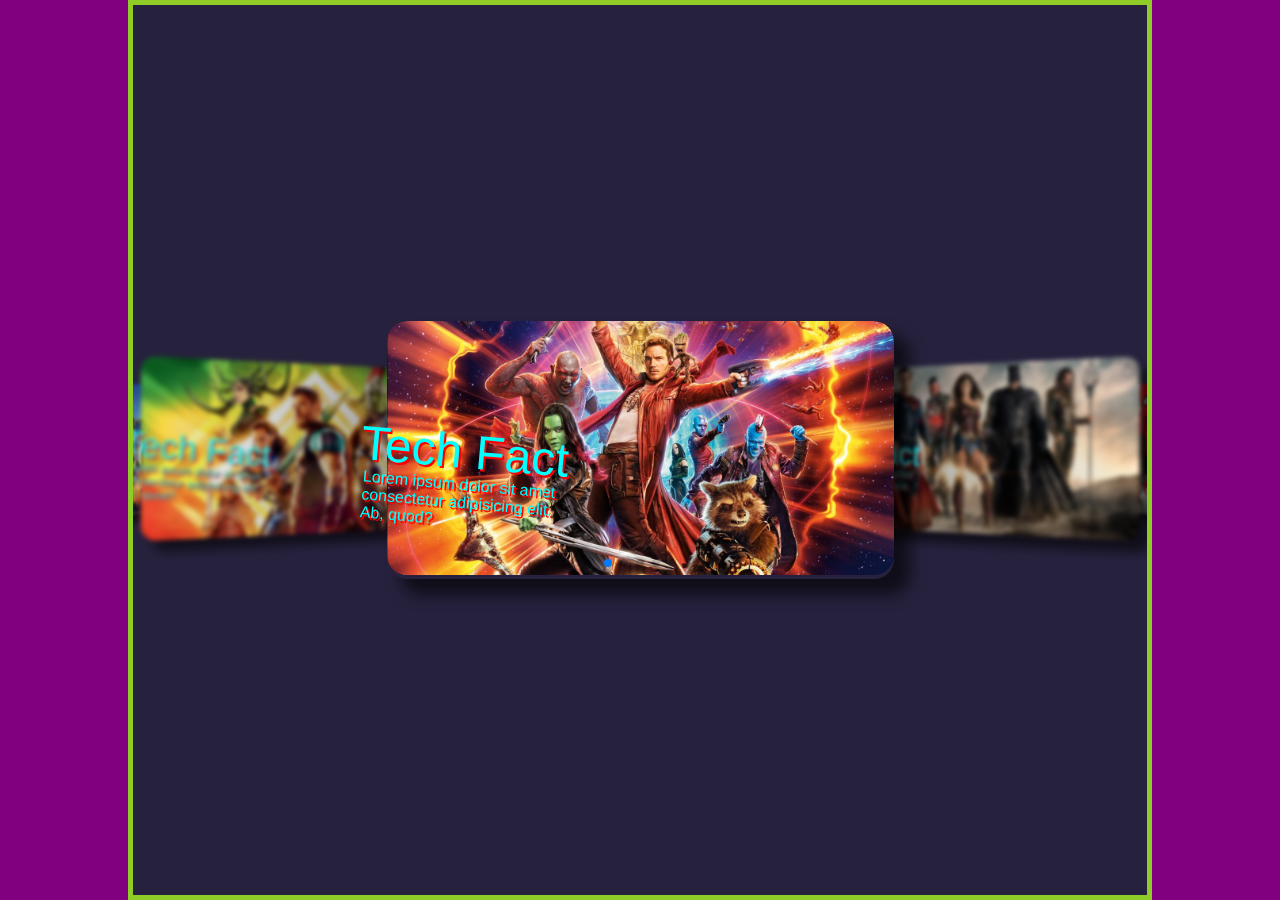
<file: carousel-master/carousel-master/index.html>
<!DOCTYPE html>
<html lang="en">
<head>
    <meta charset="UTF-8">
    <meta http-equiv="X-UA-Compatible" content="IE=edge">
    <meta name="viewport" content="width=device-width, initial-scale=1.0">
    <title>Carousel by Manish</title>
    <link rel="stylesheet" href="style.css">
    <!-- Link Swiper's CSS carousel -->
    <link rel="stylesheet" href="https://unpkg.com/swiper/swiper-bundle.min.css"/>
</head>
<body>
    <div id="outer-cont" style="background-color: purple;">
        <div id="carousel" style="border: 5px solid rgb(143, 204, 39);">

            <section id="scroll-container-section">
                <div class="swiper-container">
                    <div class="swiper-wrapper">
                      <div class="swiper-slide">               
                        <div class="testimonialBox">
                            <div class="content swiper">
                                <img src="certificates/guardians-of-the-galaxy.jpg" class="carousel-img" alt="guardians-of-the-galaxy">
                              </div>
                        </div>
                      </div>
                      <div class="swiper-slide">               
                        <div class="testimonialBox">
                            <div class="content">
                                <img src="certificates/justice-league.jpg" class="carousel-img" alt="justice-league">
                            </div>
                        </div>
                      </div>
                      <div class="swiper-slide">               
                        <div class="testimonialBox">
                            <div class="content">
                                <img src="certificates/spider-man.jpg" class="carousel-img" alt="spider-man">
                            </div>
                        </div>
                      </div>
                      <div class="swiper-slide">               
                        <div class="testimonialBox">
                            <div class="content">
                                <img src="certificates/suicide-squad.jpg" class="carousel-img" alt="suicide-squad">
                            </div>
                        </div>
                      </div>
                      <div class="swiper-slide">               
                        <div class="testimonialBox">
                            <div class="content">
                                <img src="certificates/thor-ragnarok.jpg" class="carousel-img" alt="thor-ragnarok">
                            </div>
                        </div>
                      </div>
                    </div>
                    <div class="swiper-pagination"></div>
                </div>
            </section>

    </div>
    </div>
<!-- Swiper JS -->
<script src="https://unpkg.com/swiper/swiper-bundle.min.js"></script>
<!-- Initialize Swiper -->
<script>
// ---------by me

function myFunction(x) {
  if (x.matches) {
    var swiper = new Swiper(".swiper-container", {
        effect: "coverflow",
        grabCursor: true,
        centeredSlides: true,
        slidesPerView: "auto",
        spaceBetween: -20,
        parallax: true,
        coverflowEffect: {
            rotate: 20,
      stretch: 0,
      depth: 315,
      modifier: 2,
      slideShadows: true,
    },
    autoplay: {
      delay: 1000,
      disableOnInteraction: false,
    },
    pagination: {
        el: ".swiper-pagination",
        clickable: true,
    },
    loop: true,

    keyboard: {
    enabled: true,
    onlyInViewport: false,
    },

    mousewheel: {
        invert: true,
    },
    effect: 'cube',
  cubeEffect: {
    slideShadows: false,
  },
});
  } else {
    var swiper = new Swiper(".swiper-container", {
        effect: "coverflow",
        grabCursor: true,
        centeredSlides: true,
        slidesPerView: "auto",
        spaceBetween: -20,
        coverflowEffect: {
            rotate: 20,
      stretch: 0,
      depth: 315,
      modifier: 2,
      slideShadows: true,
    },
    autoplay: {
      delay: 1000,
      disableOnInteraction: false,
    },
    pagination: {
        el: ".swiper-pagination",
        clickable: true,
    },
    loop: true,

    keyboard: {
    enabled: true,
    onlyInViewport: false,
    },

    mousewheel: {
        invert: true,
    },
});
  }
}
var x = window.matchMedia("(max-width: 700px)")
myFunction(x)
x.addListener(myFunction)
</script>
</body>
</html>
</file>
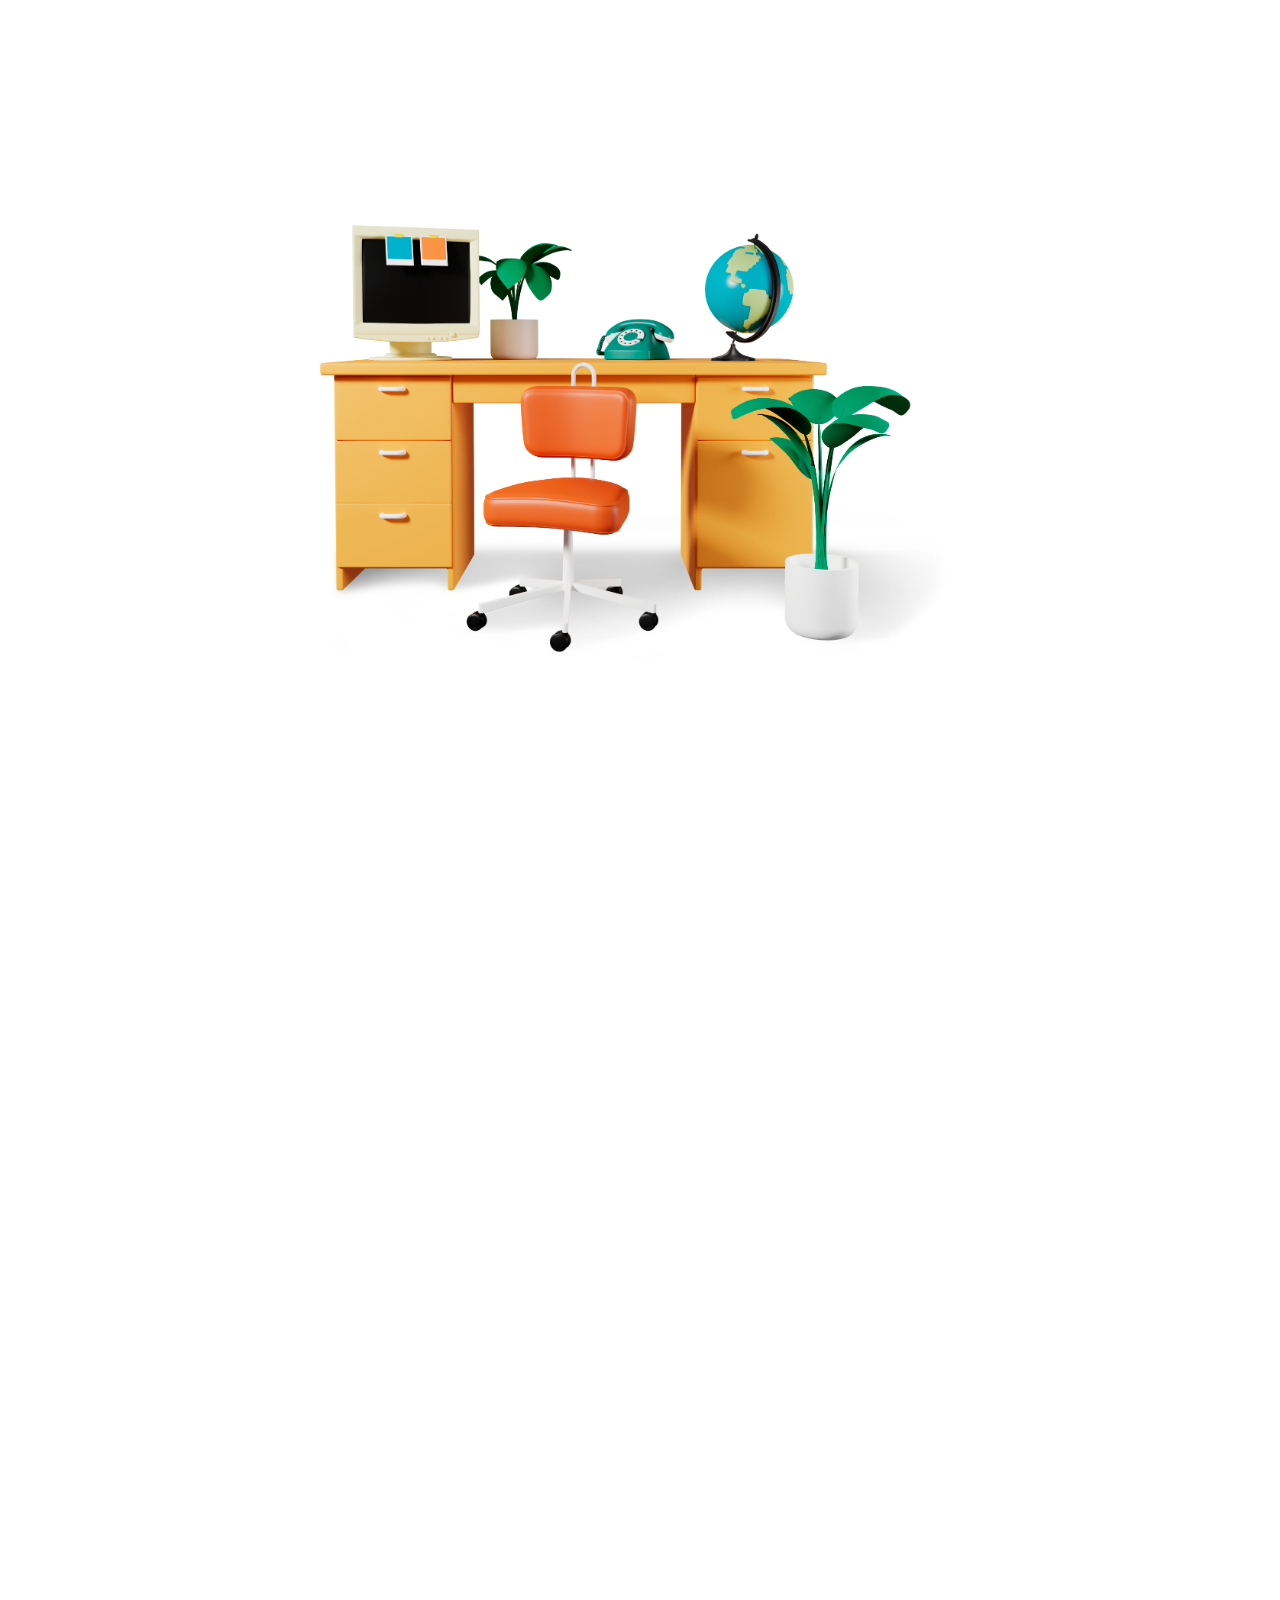
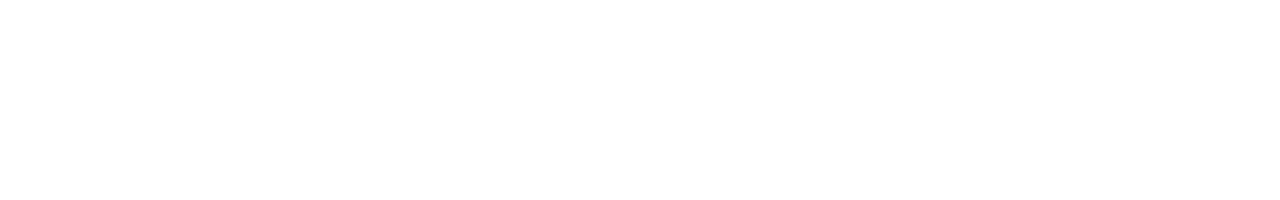
<file: preloader-master/preloader-master/index.html>
<!DOCTYPE html>
<html lang="en">
<head>
    <meta charset="UTF-8">
    <meta http-equiv="X-UA-Compatible" content="IE=edge">
    <meta name="viewport" content="width=device-width, initial-scale=1.0">
    <link rel="stylesheet" href="style.css">
    <title>preloader</title>
</head>
<body>
    <div class="preloader">
        <div class="counter">0</div>
    </div>
    <div class="img-container">
        <img src="img.png" alt="img">
    </div>
    <script src="https://code.jquery.com/jquery-3.4.1.min.js"></script>
    <script>
        function counter(){
            var count = setInterval(function(){
                var c = parseInt($('.counter').text());
                $('.counter').text((++c).toString());
                if(c == 100){
                    clearInterval(count);
                    $('.counter').addClass('hide')
                    $('.preloader').addClass('active')
                }
            })
        }
        counter();
    </script>
</body>
</html>
</file>
<file: carousel-master/carousel-master/style.css>
*{
    margin: 0;
    padding: 0;
    box-sizing: border-box;
    font-family: 'Popins', sans-serif;
    position: relative;
    /* height: 100%; */
}
div#outer-cont{
    position: relative;
    width: 100%;
    /* background-color: rgb(99, 150, 175); */
    display: flex;
    justify-content: center;
    align-items: center;
}
div#carousel{
    position: relative;
    width: 80%;
    min-height: 100vh;
    display: flex;
    justify-content: center;
    align-items: center;
    background: #26213d;
    overflow: hidden;
}
.swipper-container{
    width: 100%;
}
.swiper-slide{
    background-position: center;
    background-size: cover;
    width: 320px;
    box-shadow: 15px 15px 15px 1px rgba(0, 0, 0, 0.6);
    filter: blur(3px);
    /* background: #d1ebff; */
    box-sizing: border-box;
}
.swiper-slide-active{
    filter: blur(0px);
}
.testimonialBox{
    position: relative;
    width: 100%;
    /* padding: 40px; */
    /* background-color: #fff; */
}
.swiper-container .swiper-slide-shadow-left,
  .swiper-container .swiper-slide-shadow-right{
      background-image: none;
  }
  /* ---------------by me */
.content{
    display: flex;
}
 img{
    width: 100%;
}

.swiper-slide .title {
    font-size: 41px;
    font-weight: 300;
  }

  .swiper-slide .subtitle {
    font-size: 21px;
  }

  .swiper-slide .text {
    font-size: 14px;
    max-width: 400px;
    line-height: 1.3;
  }

#scroll-container-section{
    width: 50%;
}
.swiper-pagination{
    /* background-color: rgb(151, 58, 58); */
    position: absolute;
    top: 110%;

}
.swiper-slide, .testimonialBox, .content, .carousel-img{
    border-radius: 20px;
}

@media screen and (max-width: 700px) {
    .swiper-slide, .testimonialBox, .content, .carousel-img{
        border-radius: 0px;
    }
    #scroll-container-section{
        width: 75%;
    }
    .swiper-slide{
        filter: blur(0px);
    }
    .swiper-slide::after{
        top: 40%;
        left: -5%;
        z-index: 10;
        font-size: 1.5rem !important;
    }
    .testimonialBox::after{
        content: 'Lorem ipsum dolor sit amet consectetur adipisicing elit. Ab, quod?';
        top: 80% !important;
        left: 1% !important;
        font-size: 0.7rem !important;
        transform: rotateZ(0deg) !important;
        width: 100% !important;
    
    }
}
/* ---------------------------------text */
#swiper-text{
    position: absolute;
    /* top: 50%; */
    /* left: -10%; */
    filter: blur(0px);
    z-index: 5;
    content: ' Hello';
}
.swiper-slide::after{
    content: 'Tech Fact';
    position: absolute;
    top: 40%;
    left: -5%;
    z-index: 10;
    font-size: 3rem;
    transform: rotateZ(5deg);
    color: aqua;
    text-shadow: 2px 2px #ff0000;
    box-sizing: border-box;
}
.testimonialBox::after{
    content: 'Lorem ipsum dolor sit amet consectetur adipisicing elit. Ab, quod?';
    position: absolute;
    top: 60%;
    left: -5%;
    z-index: 10;
    font-size: 1rem;
    transform: rotateZ(5deg);
    width: 40%;
    box-sizing: border-box;
    /* border: 2px solid aqua; */
    color: aqua;
    text-shadow: 2px 2px #ff0000;

}
</file>
<file: preloader-master/preloader-master/style.css>
*{
    margin: 0;
    padding: 0;
    box-sizing: border-box;
    font-family: Monospace;
}
body{
    min-height: 200vh;
}
.img-container{
    width: 100%;
    height: 100vh;
    display: flex;
    justify-content: center;
    align-items: center;
}
img{
    background-size: contain;
    width: 50%;
}
.preloader{
    position: fixed;
    top: 0;
    display: flex;
    justify-content: center;
    align-items: center;
    width: 100%;
    height: 100vh;
    background: #070707;
    z-index: 10000000;
}
.preloader::before{
    content: 'Loading';
    position: fixed;
    font-size: 12em;
    font-weight: 900;
    text-transform: uppercase;
    color: rgba(255, 255, 255, .03);
}
.preloader.active{
    transform: translateY(-100vh);
    transition: ease-in-out 2s;
    transition-delay: 1s;
}
.counter{
    position: relative;
    color: #fff;
    font-size: 16em;
    font-weight: bold;
    z-index: 1;
}
.counter::after{
    content: '%';
    font-size: 0.5em;
}
.hide{
    opacity: 0;
    transform: 1s;
    pointer-events: none;
}
</file>
